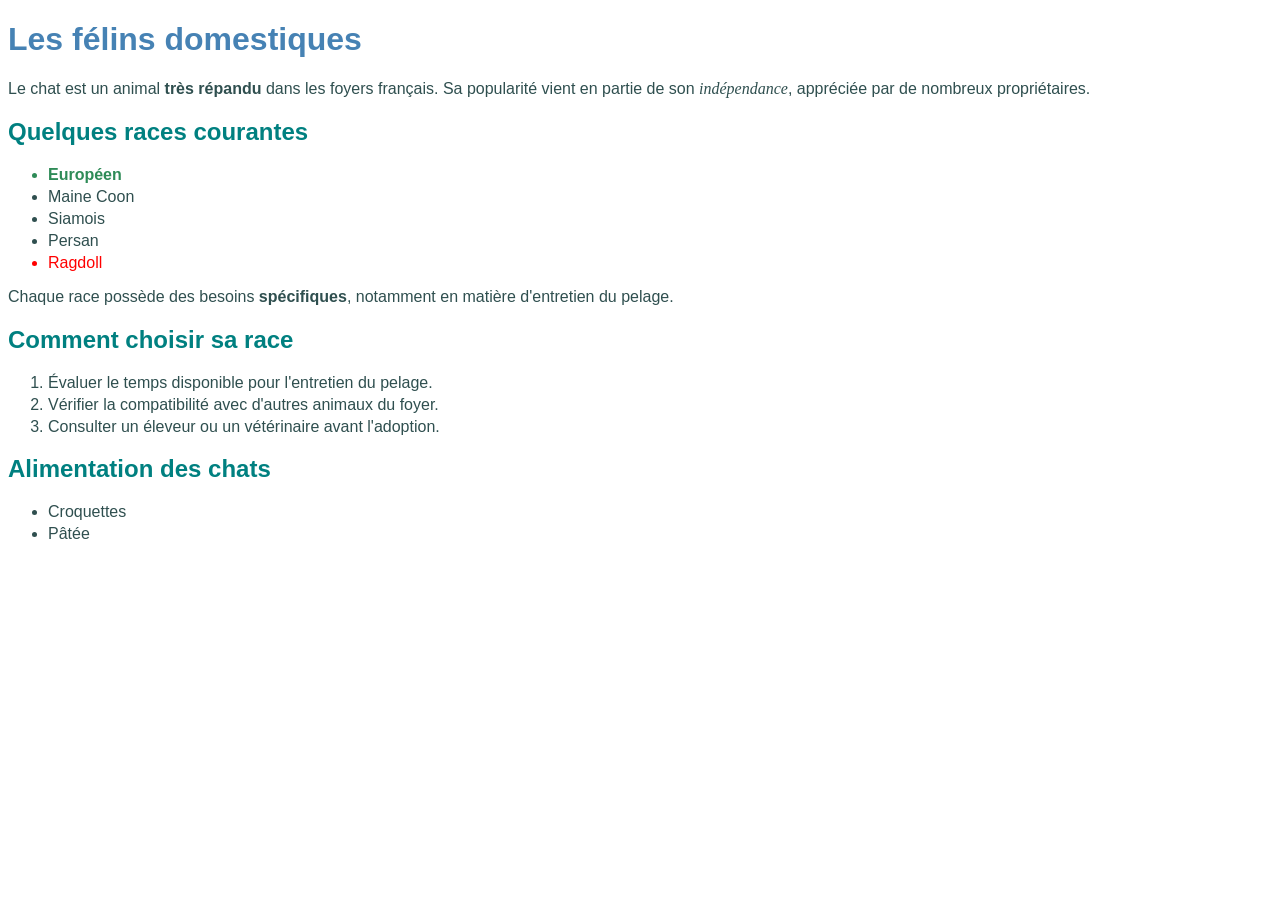
<file: cours/html-css/03-texte-et-css/index.html>
<!DOCTYPE html>
<html lang="fr">

<head>
    <meta charset="UTF-8">
    <title>Les félins domestiques</title>
    <link rel="stylesheet" href="style.css">
</head>

<body>
    <h1>Les félins domestiques</h1>
    <p>Le chat est un animal <strong>très répandu</strong> dans les foyers français. Sa popularité vient en partie de
        son <em>indépendance</em>, appréciée par de nombreux propriétaires.</p>
    <h2>Quelques races courantes</h2>
    <ul>
        <li class="recommandee">Européen</li>
        <li>Maine Coon</li>
        <li>Siamois</li>
        <li>Persan</li>
        <li class="deconseillee">Ragdoll</li>
    </ul>
    <p>Chaque race possède des besoins <strong>spécifiques</strong>, notamment en matière d'entretien du pelage.</p>
    <h2>Comment choisir sa race</h2>
    <ol>
        <li>Évaluer le temps disponible pour l'entretien du pelage.</li>
        <li>Vérifier la compatibilité avec d'autres animaux du foyer.</li>
        <li>Consulter un éleveur ou un vétérinaire avant l'adoption.</li>
    </ol>
    <h2>Alimentation des chats</h2>
    <ul>
        <li>Croquettes</li>
        <li>Pâtée</li>
    </ul>
</body>

</html>
</file>
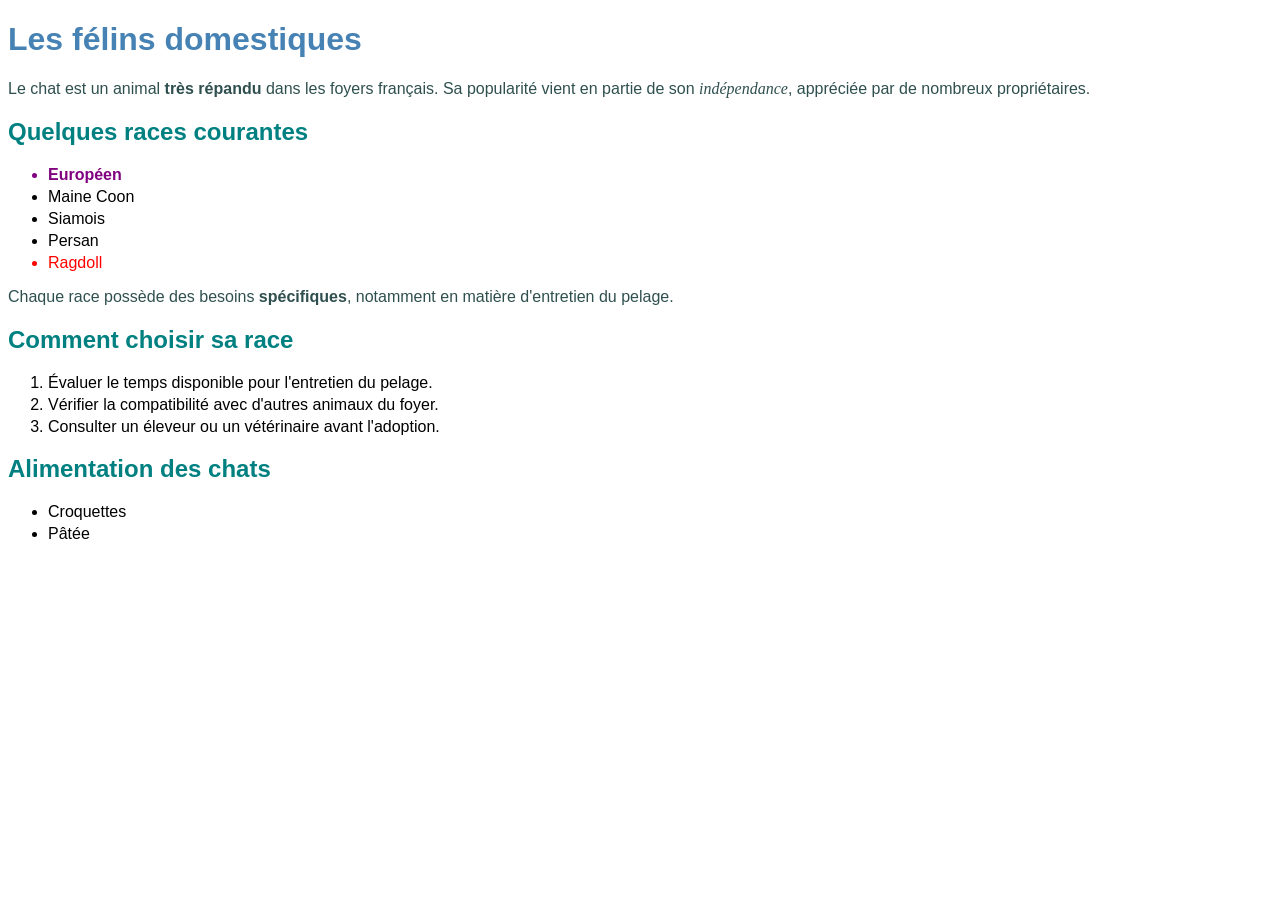
<file: cours/html-css/04-cascade-specificite/index.html>
<!DOCTYPE html>
<html lang="fr">

<head>
    <meta charset="UTF-8">
    <title>Les félins domestiques</title>
    <link rel="stylesheet" href="style.css">
</head>

<body>
    <h1>Les félins domestiques</h1>
    <p>Le chat est un animal <strong>très répandu</strong> dans les foyers français. Sa popularité vient en partie de
        son <em>indépendance</em>, appréciée par de nombreux propriétaires.</p>
    <h2>Quelques races courantes</h2>
    <ul>
        <li id="race-vedette" class="recommandee">Européen</li>
        <li>Maine Coon</li>
        <li>Siamois</li>
        <li>Persan</li>
        <li class="deconseillee">Ragdoll</li>
    </ul>
    <p>Chaque race possède des besoins <strong>spécifiques</strong>, notamment en matière d'entretien du pelage.</p>
    <h2>Comment choisir sa race</h2>
    <ol>
        <li>Évaluer le temps disponible pour l'entretien du pelage.</li>
        <li>Vérifier la compatibilité avec d'autres animaux du foyer.</li>
        <li>Consulter un éleveur ou un vétérinaire avant l'adoption.</li>
    </ol>
    <h2>Alimentation des chats</h2>
    <ul>
        <li>Croquettes</li>
        <li>Pâtée</li>
    </ul>
</body>

</html>
</file>
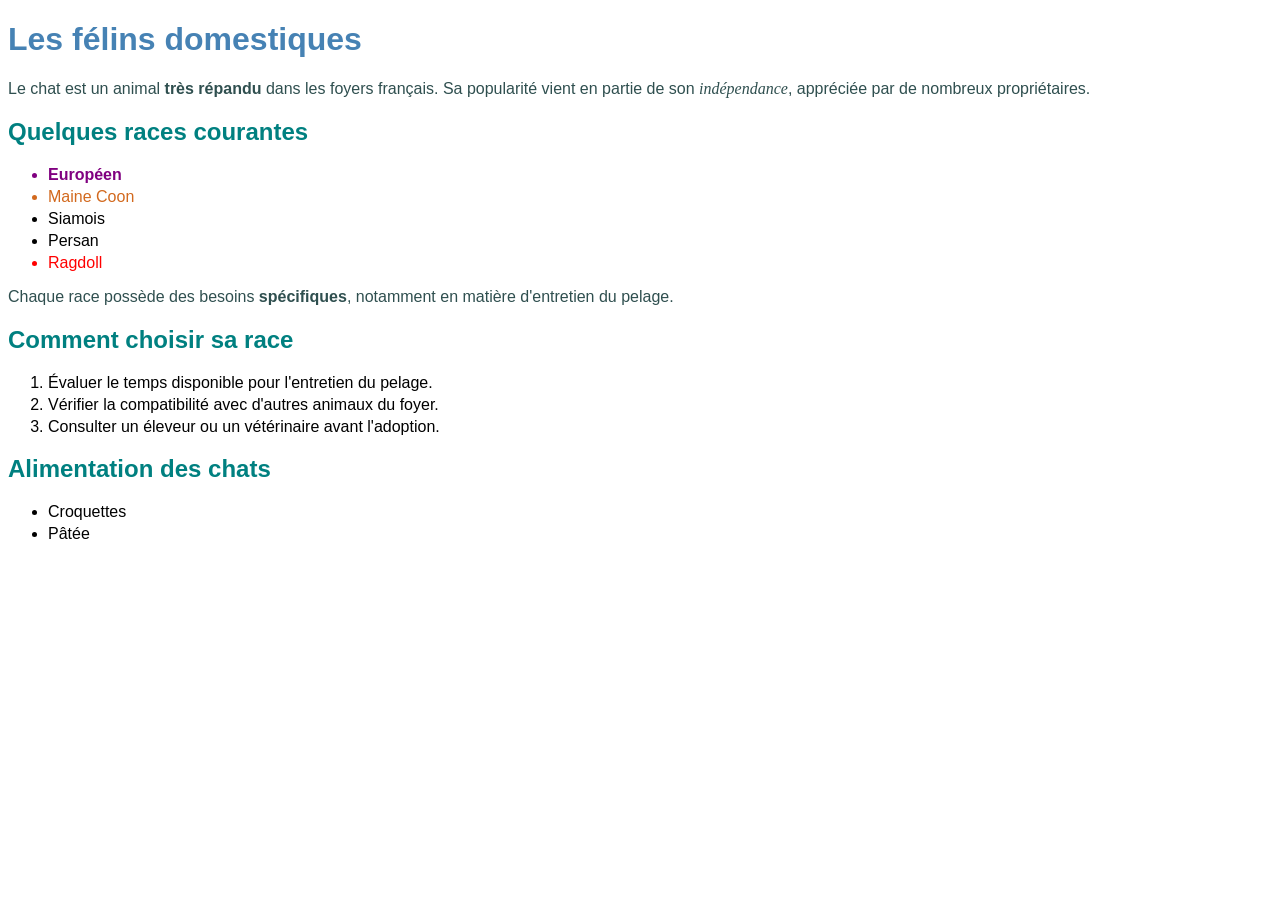
<file: cours/html-css/04-exercice/index.html>
<!DOCTYPE html>
<html lang="fr">

<head>
    <meta charset="UTF-8">
    <title>Les félins domestiques</title>
    <link rel="stylesheet" href="style.css">
</head>

<body>
    <h1>Les félins domestiques</h1>
    <p>Le chat est un animal <strong>très répandu</strong> dans les foyers français. Sa popularité vient en partie de
        son <em>indépendance</em>, appréciée par de nombreux propriétaires.</p>
    <h2>Quelques races courantes</h2>
    <ul>
        <li id="race-vedette" class="recommandee">Européen</li>
        <li id="autre-race">Maine Coon</li>
        <li>Siamois</li>
        <li>Persan</li>
        <li class="deconseillee">Ragdoll</li>
    </ul>
    <p>Chaque race possède des besoins <strong>spécifiques</strong>, notamment en matière d'entretien du pelage.</p>
    <h2>Comment choisir sa race</h2>
    <ol>
        <li>Évaluer le temps disponible pour l'entretien du pelage.</li>
        <li>Vérifier la compatibilité avec d'autres animaux du foyer.</li>
        <li>Consulter un éleveur ou un vétérinaire avant l'adoption.</li>
    </ol>
    <h2>Alimentation des chats</h2>
    <ul>
        <li>Croquettes</li>
        <li>Pâtée</li>
    </ul>
</body>

</html>
</file>
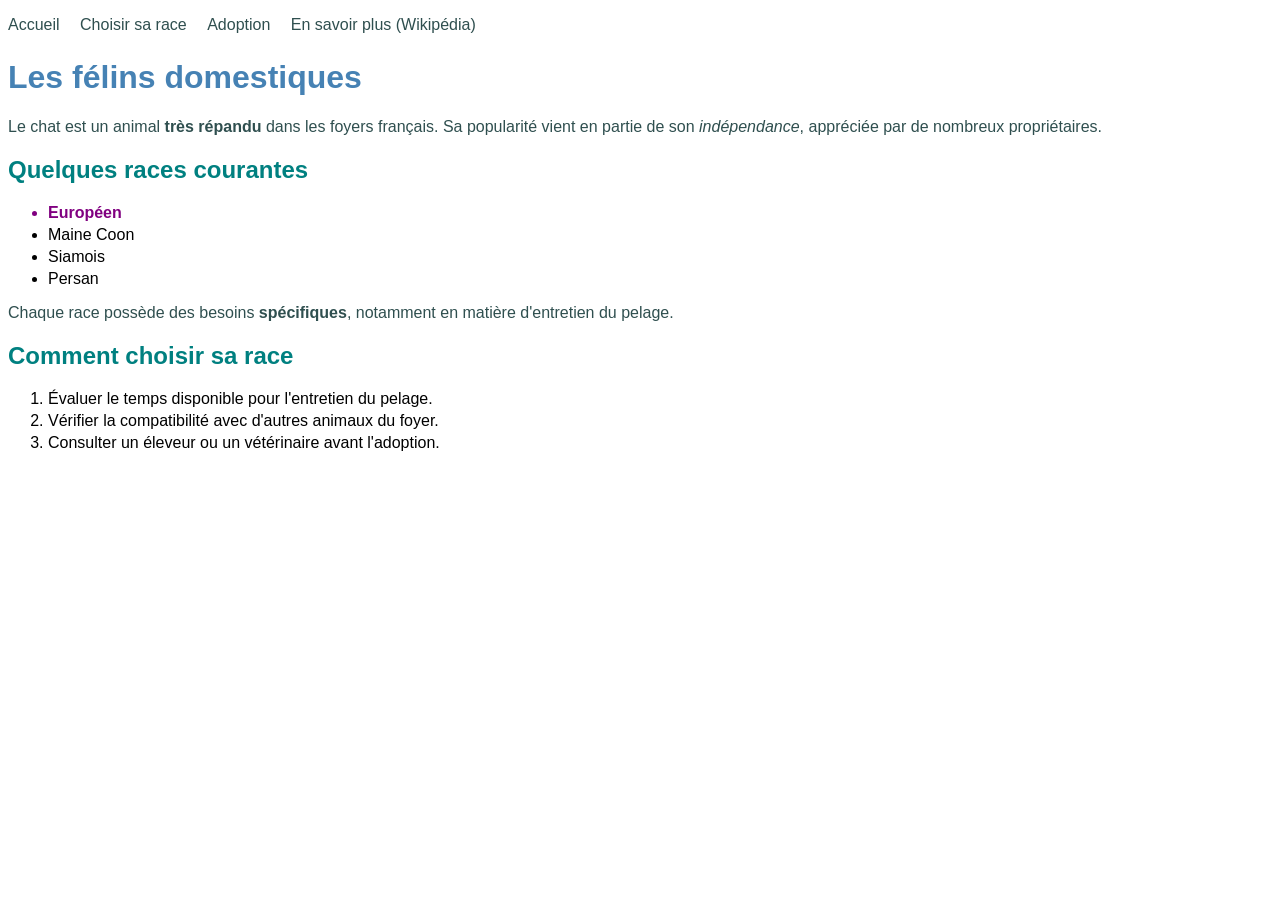
<file: cours/html-css/05-liens-navigation/index.html>
<!DOCTYPE html>
<html lang="fr">
<nav>
    <ul>
        <li><a href="index.html">Accueil</a></li>
        <li><a href="index.html#choisir">Choisir sa race</a></li>
        <li><a href="adoption.html">Adoption</a></li>
        <li><a href="https://fr.wikipedia.org/wiki/Chat">En savoir plus (Wikipédia)</a></li>
    </ul>
</nav>

<head>
    <meta charset="UTF-8">
    <title>Les félins domestiques</title>
    <link rel="stylesheet" href="style.css">
</head>

<body>
    <h1>Les félins domestiques</h1>
    <p>Le chat est un animal <strong>très répandu</strong> dans les foyers français. Sa popularité vient en partie de
        son <em>indépendance</em>, appréciée par de nombreux propriétaires.</p>
    <h2>Quelques races courantes</h2>
    <ul>
        <li id="race-vedette" class="recommandee">Européen</li>
        <li>Maine Coon</li>
        <li>Siamois</li>
        <li>Persan</li>
    </ul>
    <p>Chaque race possède des besoins <strong>spécifiques</strong>, notamment en matière d'entretien du pelage.</p>
    <h2 id="choisir">Comment choisir sa race</h2>
    <ol>
        <li>Évaluer le temps disponible pour l'entretien du pelage.</li>
        <li>Vérifier la compatibilité avec d'autres animaux du foyer.</li>
        <li>Consulter un éleveur ou un vétérinaire avant l'adoption.</li>
    </ol>
</body>

</html>
</file>
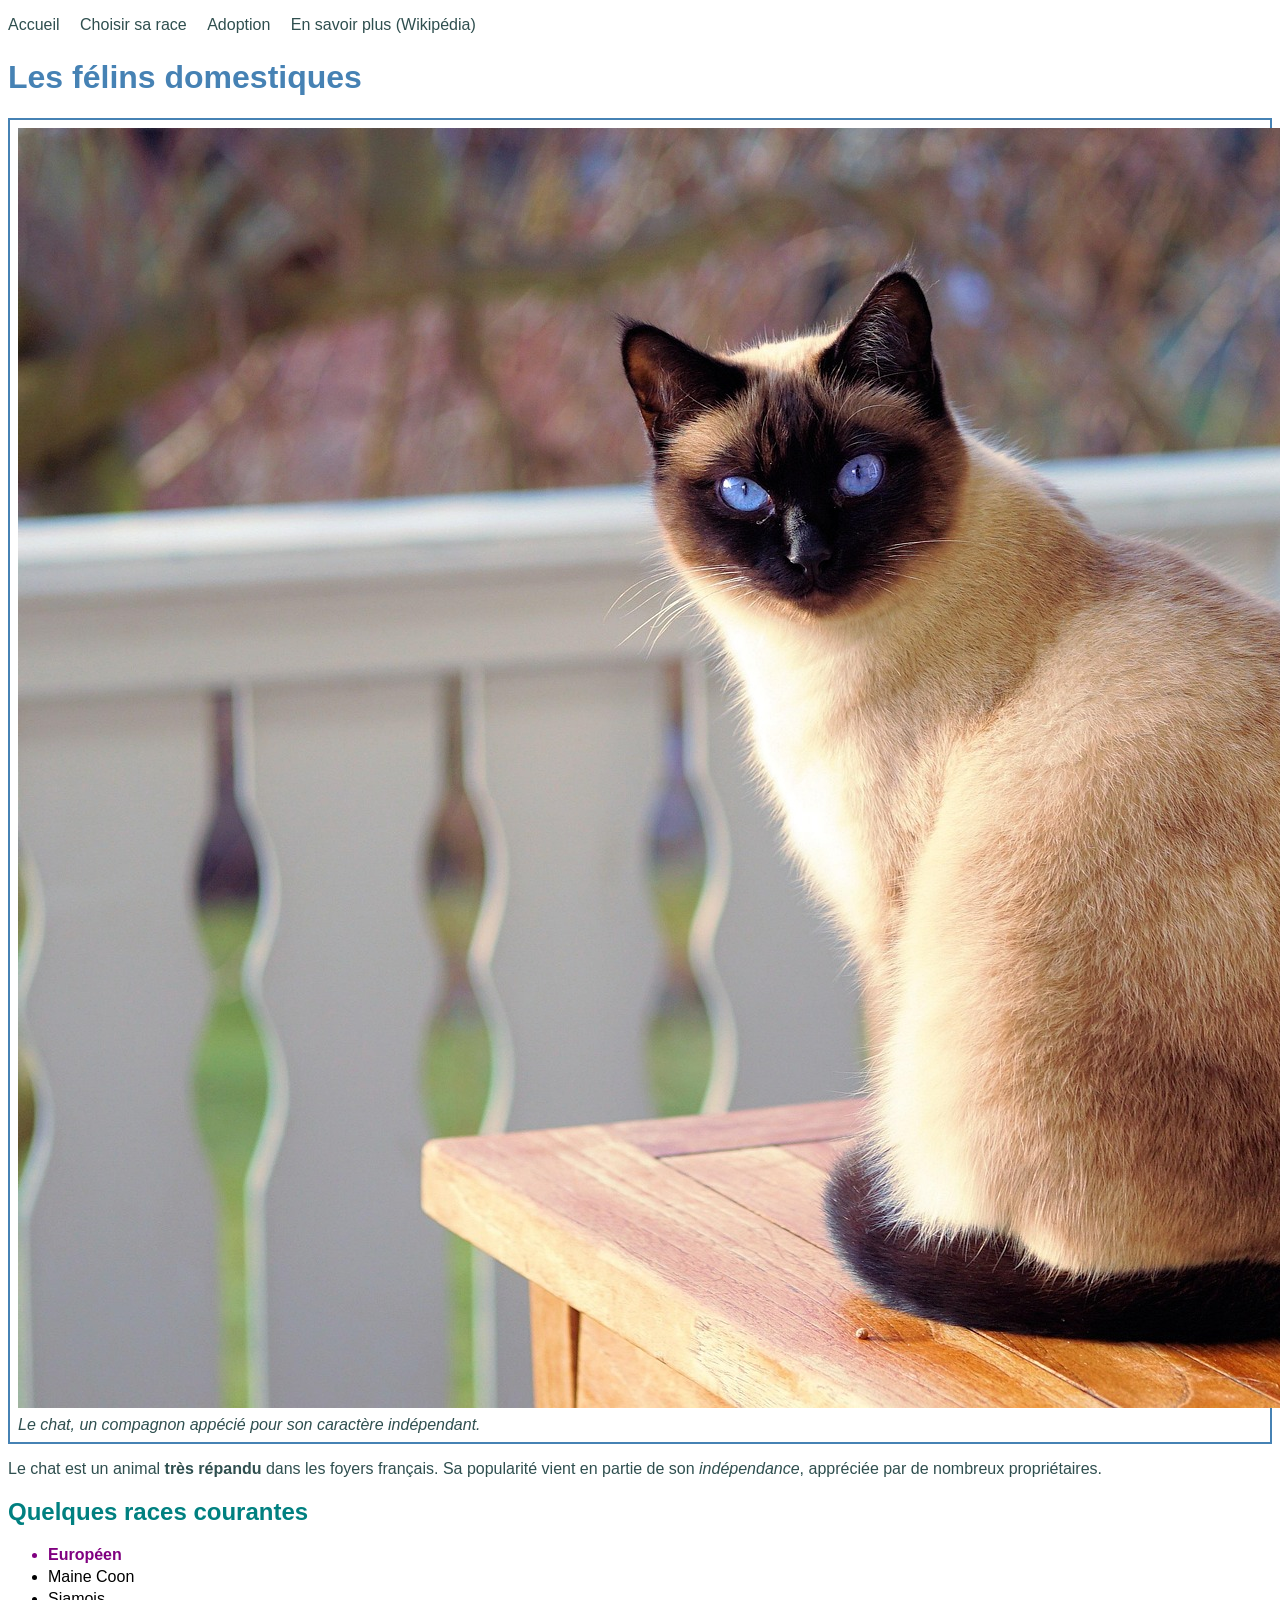
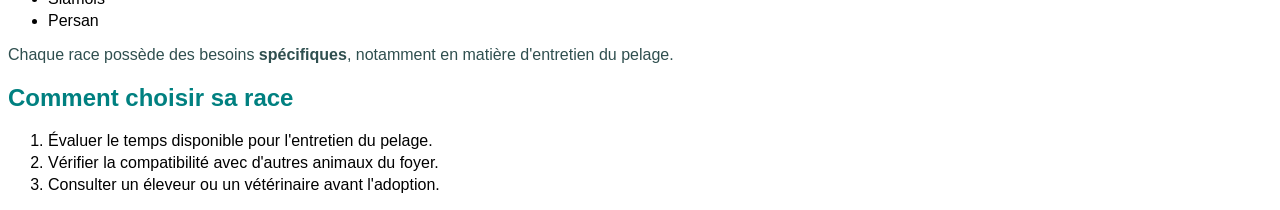
<file: cours/html-css/06-images-box-model/index.html>
<!DOCTYPE html>
<html lang="fr">
<nav>
    <ul>
        <li><a href="index.html">Accueil</a></li>
        <li><a href="index.html#choisir">Choisir sa race</a></li>
        <li><a href="adoption.html">Adoption</a></li>
        <li><a href="https://fr.wikipedia.org/wiki/Chat">En savoir plus (Wikipédia)</a></li>
    </ul>
</nav>

<head>
    <meta charset="UTF-8">
    <title>Les félins domestiques</title>
    <link rel="stylesheet" href="style.css">
</head>

<body>
    <h1>Les félins domestiques</h1>
    <figure>
        <img src="images/chat.jpg" alt="Chat assis, regardant la caméra">
        <figcaption>Le chat, un compagnon appécié pour son caractère indépendant.</figcaption>
    </figure>
    <p>Le chat est un animal <strong>très répandu</strong> dans les foyers français. Sa popularité vient en partie de
        son <em>indépendance</em>, appréciée par de nombreux propriétaires.</p>
    <h2>Quelques races courantes</h2>
    <ul>
        <li id="race-vedette" class="recommandee">Européen</li>
        <li>Maine Coon</li>
        <li>Siamois</li>
        <li>Persan</li>
    </ul>
    <p>Chaque race possède des besoins <strong>spécifiques</strong>, notamment en matière d'entretien du pelage.</p>
    <h2 id="choisir">Comment choisir sa race</h2>
    <ol>
        <li>Évaluer le temps disponible pour l'entretien du pelage.</li>
        <li>Vérifier la compatibilité avec d'autres animaux du foyer.</li>
        <li>Consulter un éleveur ou un vétérinaire avant l'adoption.</li>
    </ol>
</body>

</html>
</file>
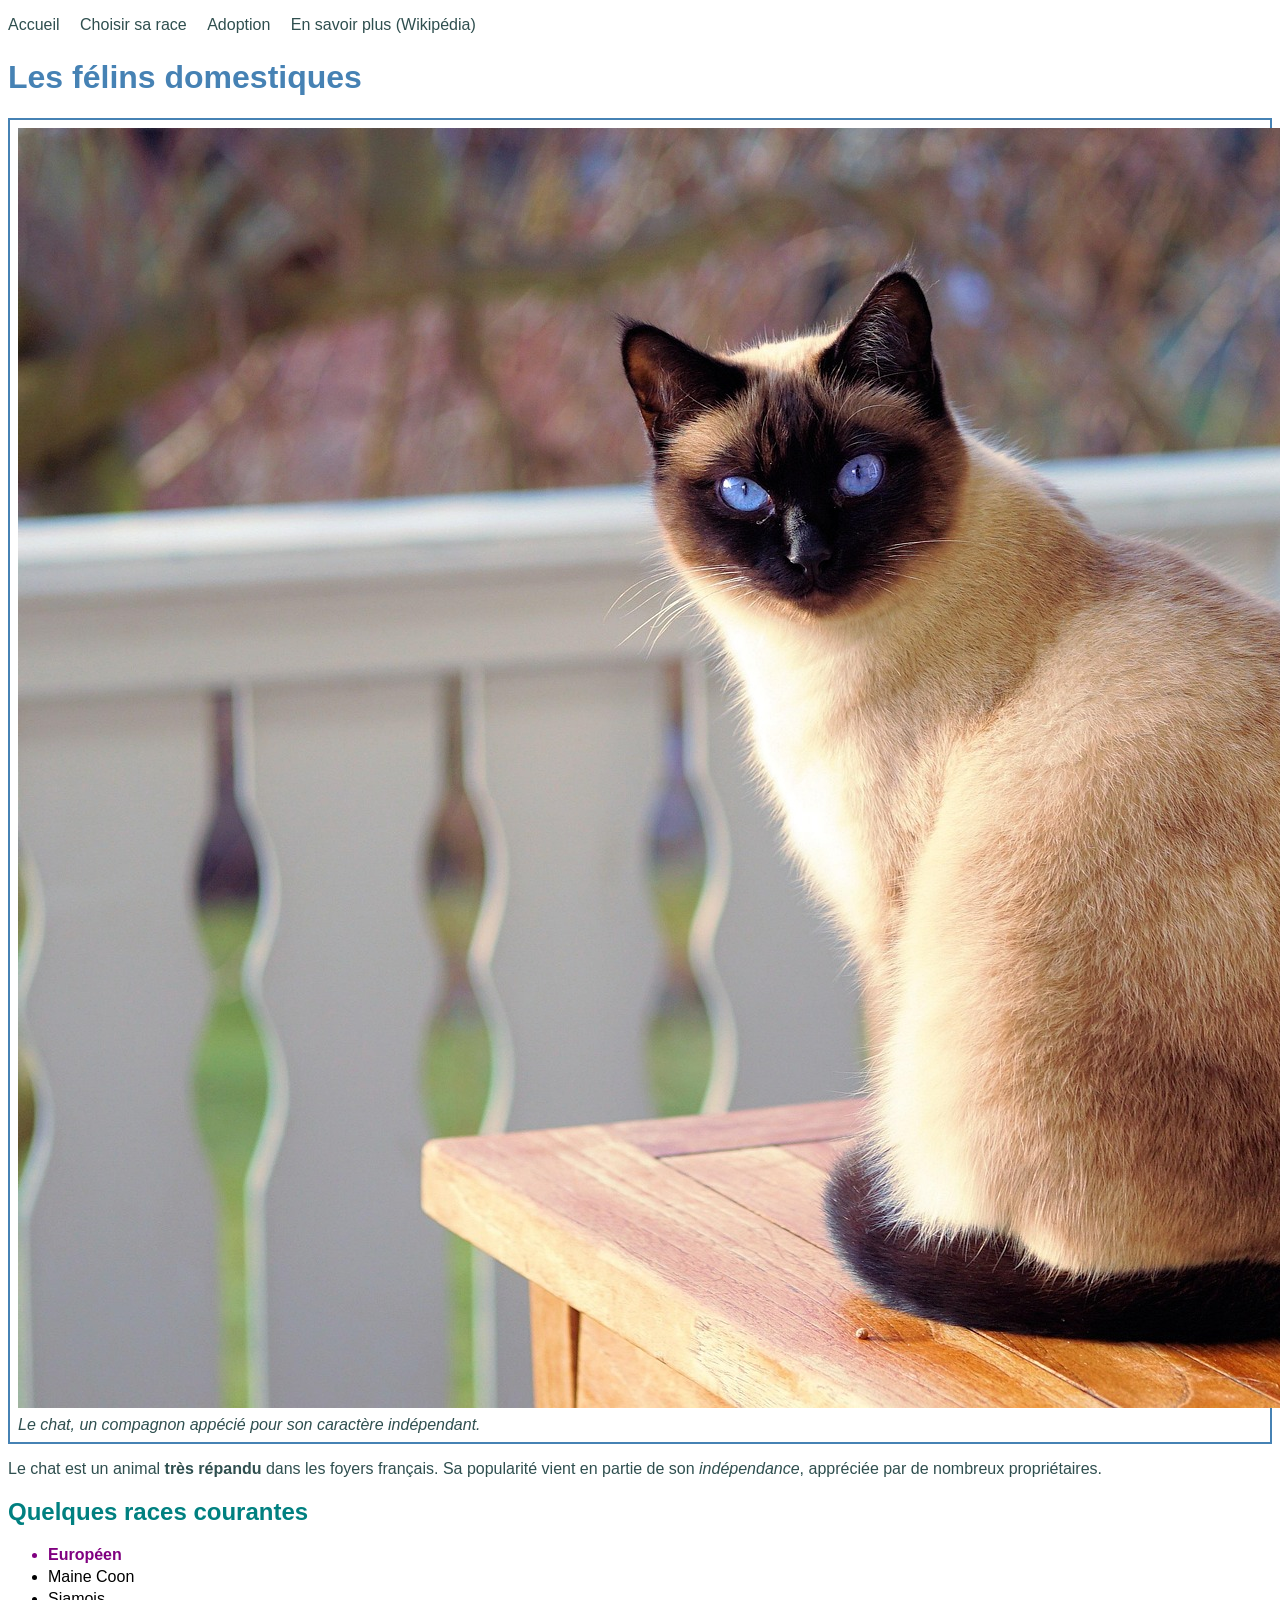
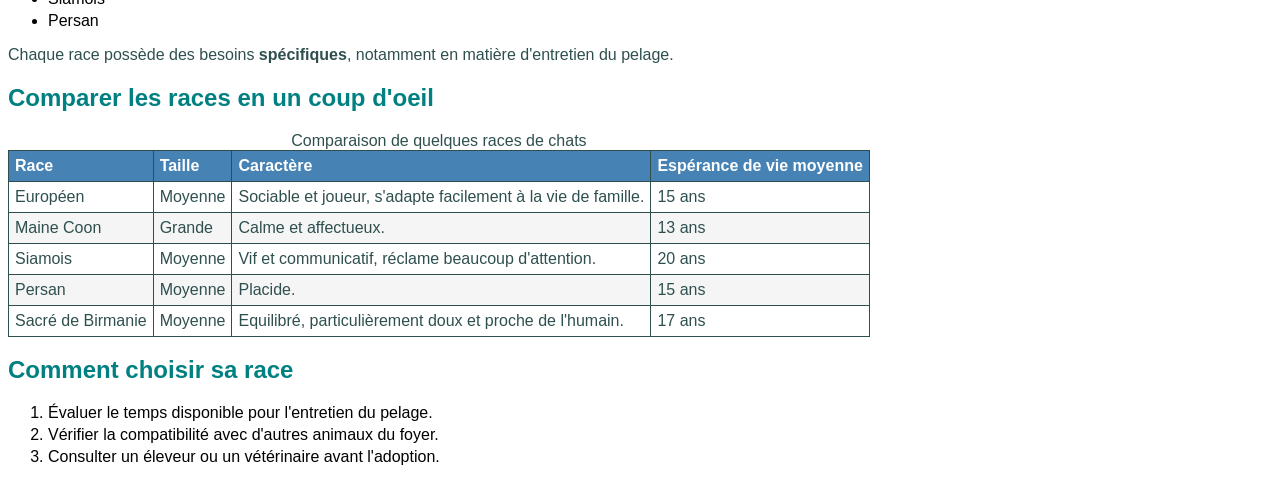
<file: cours/html-css/07-tableaux/index.html>
<!DOCTYPE html>
<html lang="fr">
<nav>
    <ul>
        <li><a href="index.html">Accueil</a></li>
        <li><a href="index.html#choisir">Choisir sa race</a></li>
        <li><a href="adoption.html">Adoption</a></li>
        <li><a href="https://fr.wikipedia.org/wiki/Chat">En savoir plus (Wikipédia)</a></li>
    </ul>
</nav>

<head>
    <meta charset="UTF-8">
    <title>Les félins domestiques</title>
    <link rel="stylesheet" href="style.css">
</head>

<body>
    <h1>Les félins domestiques</h1>
    <figure>
        <img src="images/chat.jpg" alt="Chat assis, regardant la caméra">
        <figcaption>Le chat, un compagnon appécié pour son caractère indépendant.</figcaption>
    </figure>
    <p>Le chat est un animal <strong>très répandu</strong> dans les foyers français. Sa popularité vient en partie de
        son <em>indépendance</em>, appréciée par de nombreux propriétaires.</p>
    <h2>Quelques races courantes</h2>
    <ul>
        <li id="race-vedette" class="recommandee">Européen</li>
        <li>Maine Coon</li>
        <li>Siamois</li>
        <li>Persan</li>
    </ul>
    <p>Chaque race possède des besoins <strong>spécifiques</strong>, notamment en matière d'entretien du pelage.</p>
    <h2>Comparer les races en un coup d'oeil</h2>
    <table>
        <caption>Comparaison de quelques races de chats</caption>
        <thead>
            <tr>
                <th>Race</th>
                <th>Taille</th>
                <th>Caractère</th>
                <th>Espérance de vie moyenne</th>
            </tr>
        </thead>
        <tbody>
            <tr>
                <td>Européen</td>
                <td>Moyenne</td>
                <td>Sociable et joueur, s'adapte facilement à la vie de famille.</td>
                <td>15 ans</td>
            </tr>
            <tr>
                <td>Maine Coon</td>
                <td>Grande</td>
                <td>Calme et affectueux.</td>
                <td>13 ans</td>
            </tr>
            <tr>
                <td>Siamois</td>
                <td>Moyenne</td>
                <td>Vif et communicatif, réclame beaucoup d'attention.</td>
                <td>20 ans</td>
            </tr>
            <tr>
                <td>Persan</td>
                <td>Moyenne</td>
                <td>Placide.</td>
                <td>15 ans</td>
            </tr>
            <tr>
                <td>Sacré de Birmanie</td>
                <td>Moyenne</td>
                <td>Equilibré, particulièrement doux et proche de l'humain.</td>
                <td>17 ans</td>
            </tr>
        </tbody>
    </table>
    <h2 id="choisir">Comment choisir sa race</h2>
    <ol>
        <li>Évaluer le temps disponible pour l'entretien du pelage.</li>
        <li>Vérifier la compatibilité avec d'autres animaux du foyer.</li>
        <li>Consulter un éleveur ou un vétérinaire avant l'adoption.</li>
    </ol>
</body>

</html>
</file>
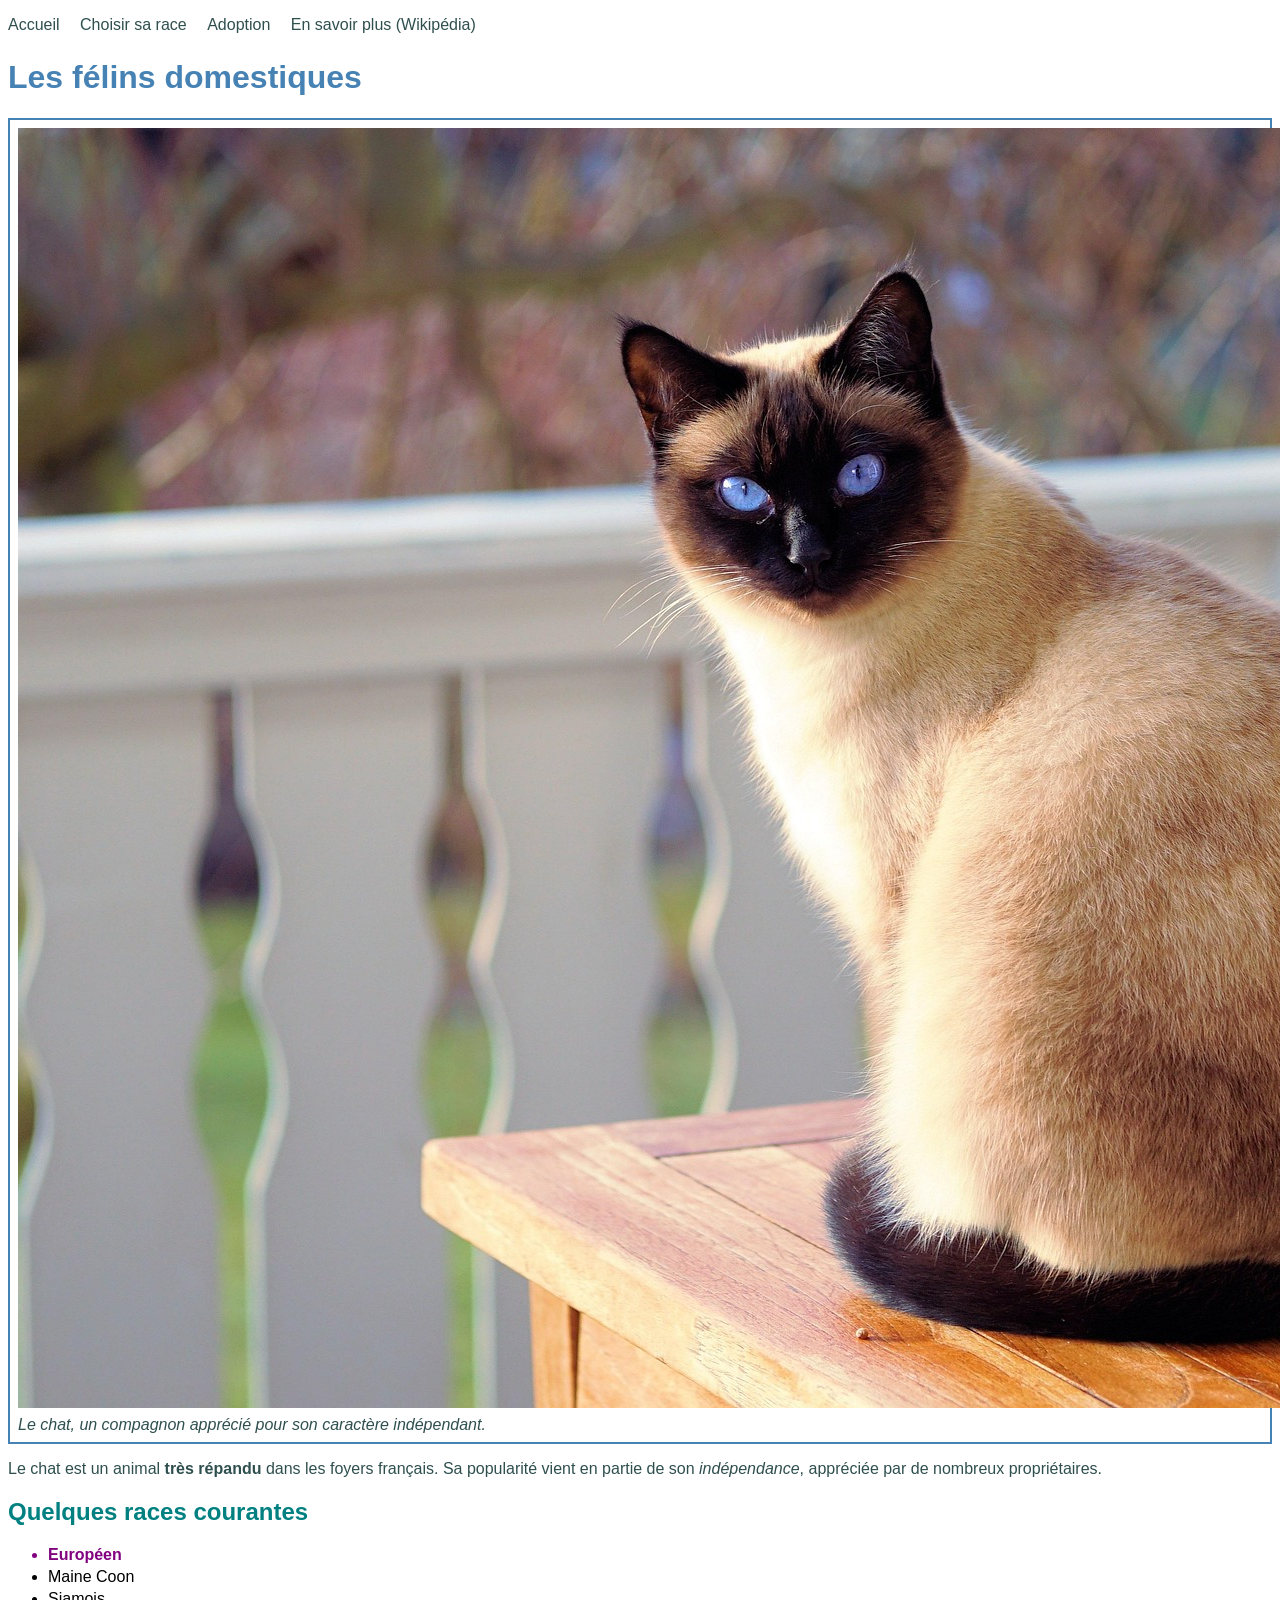
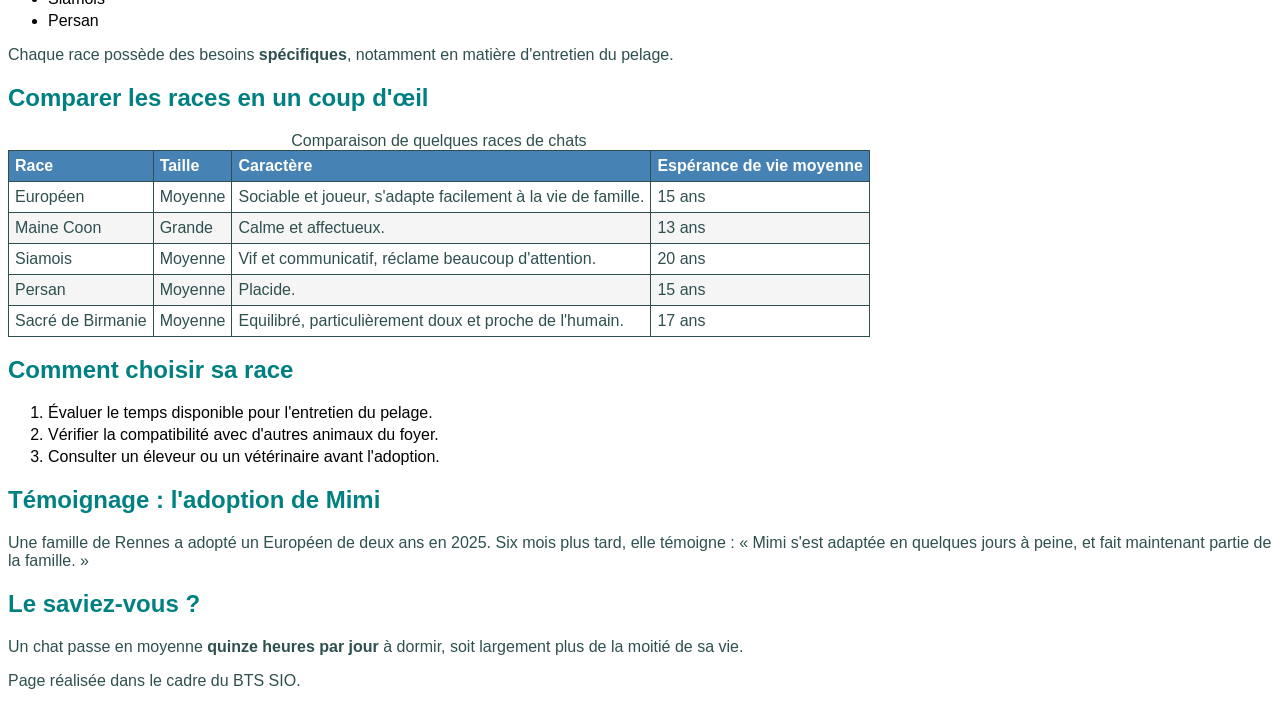
<file: cours/html-css/10-structure-semantique/index.html>
<!DOCTYPE html>
<html lang="fr">

<body>
    <header>
        <nav>
            <ul>
                <li><a href="index.html">Accueil</a></li>
                <li><a href="index.html#choisir">Choisir sa race</a></li>
                <li><a href="adoption.html">Adoption</a></li>
                <li><a href="https://fr.wikipedia.org/wiki/Chat">En savoir plus (Wikipédia)</a></li>
            </ul>
        </nav>
        <meta charset="UTF-8">
        <h1>Les félins domestiques</h1>
        <link rel="stylesheet" href="style.css">
    </header>

    <main>
        <figure>
            <img src="images/chat.jpg" alt="Chat assis, regardant la caméra">
            <figcaption>Le chat, un compagnon apprécié pour son caractère indépendant.</figcaption>
        </figure>
        <p>Le chat est un animal <strong>très répandu</strong> dans les foyers français. Sa popularité vient en partie
            de son <em>indépendance</em>, appréciée par de nombreux propriétaires.</p>

        <section>
            <h2>Quelques races courantes</h2>
            <ul>
                <li id="race-vedette" class="recommandee">Européen</li>
                <li>Maine Coon</li>
                <li>Siamois</li>
                <li>Persan</li>
            </ul>
            <p>Chaque race possède des besoins <strong>spécifiques</strong>, notamment en matière d'entretien du pelage.
            </p>
        </section>

        <section>
            <h2>Comparer les races en un coup d'œil</h2>
            <table>
                <caption>Comparaison de quelques races de chats</caption>
                <thead>
                    <tr>
                        <th>Race</th>
                        <th>Taille</th>
                        <th>Caractère</th>
                        <th>Espérance de vie moyenne</th>
                    </tr>
                </thead>
                <tbody>
                    <tr>
                        <td>Européen</td>
                        <td>Moyenne</td>
                        <td>Sociable et joueur, s'adapte facilement à la vie de famille.</td>
                        <td>15 ans</td>
                    </tr>
                    <tr>
                        <td>Maine Coon</td>
                        <td>Grande</td>
                        <td>Calme et affectueux.</td>
                        <td>13 ans</td>
                    </tr>
                    <tr>
                        <td>Siamois</td>
                        <td>Moyenne</td>
                        <td>Vif et communicatif, réclame beaucoup d'attention.</td>
                        <td>20 ans</td>
                    </tr>
                    <tr>
                        <td>Persan</td>
                        <td>Moyenne</td>
                        <td>Placide.</td>
                        <td>15 ans</td>
                    </tr>
                    <tr>
                        <td>Sacré de Birmanie</td>
                        <td>Moyenne</td>
                        <td>Equilibré, particulièrement doux et proche de l'humain.</td>
                        <td>17 ans</td>
                    </tr>
                </tbody>
            </table>
        </section>

        <section>
            <h2 id="choisir">Comment choisir sa race</h2>
            <ol>
                <li>Évaluer le temps disponible pour l'entretien du pelage.</li>
                <li>Vérifier la compatibilité avec d'autres animaux du foyer.</li>
                <li>Consulter un éleveur ou un vétérinaire avant l'adoption.</li>
            </ol>
        </section>

        <article>
            <h2>Témoignage : l'adoption de Mimi</h2>
            <p>Une famille de Rennes a adopté un Européen de deux ans en 2025. Six mois plus tard, elle témoigne : «
                Mimi s'est adaptée en quelques jours à peine, et fait maintenant partie de la famille. »</p>
        </article>

        <aside>
            <h2>Le saviez-vous ?</h2>
            <p>Un chat passe en moyenne <strong>quinze heures par jour</strong> à dormir, soit largement plus de la
                moitié de sa vie.</p>
        </aside>
    </main>

    <footer>
        <p>Page réalisée dans le cadre du BTS SIO.</p>
    </footer>
</body>

</html>
</file>
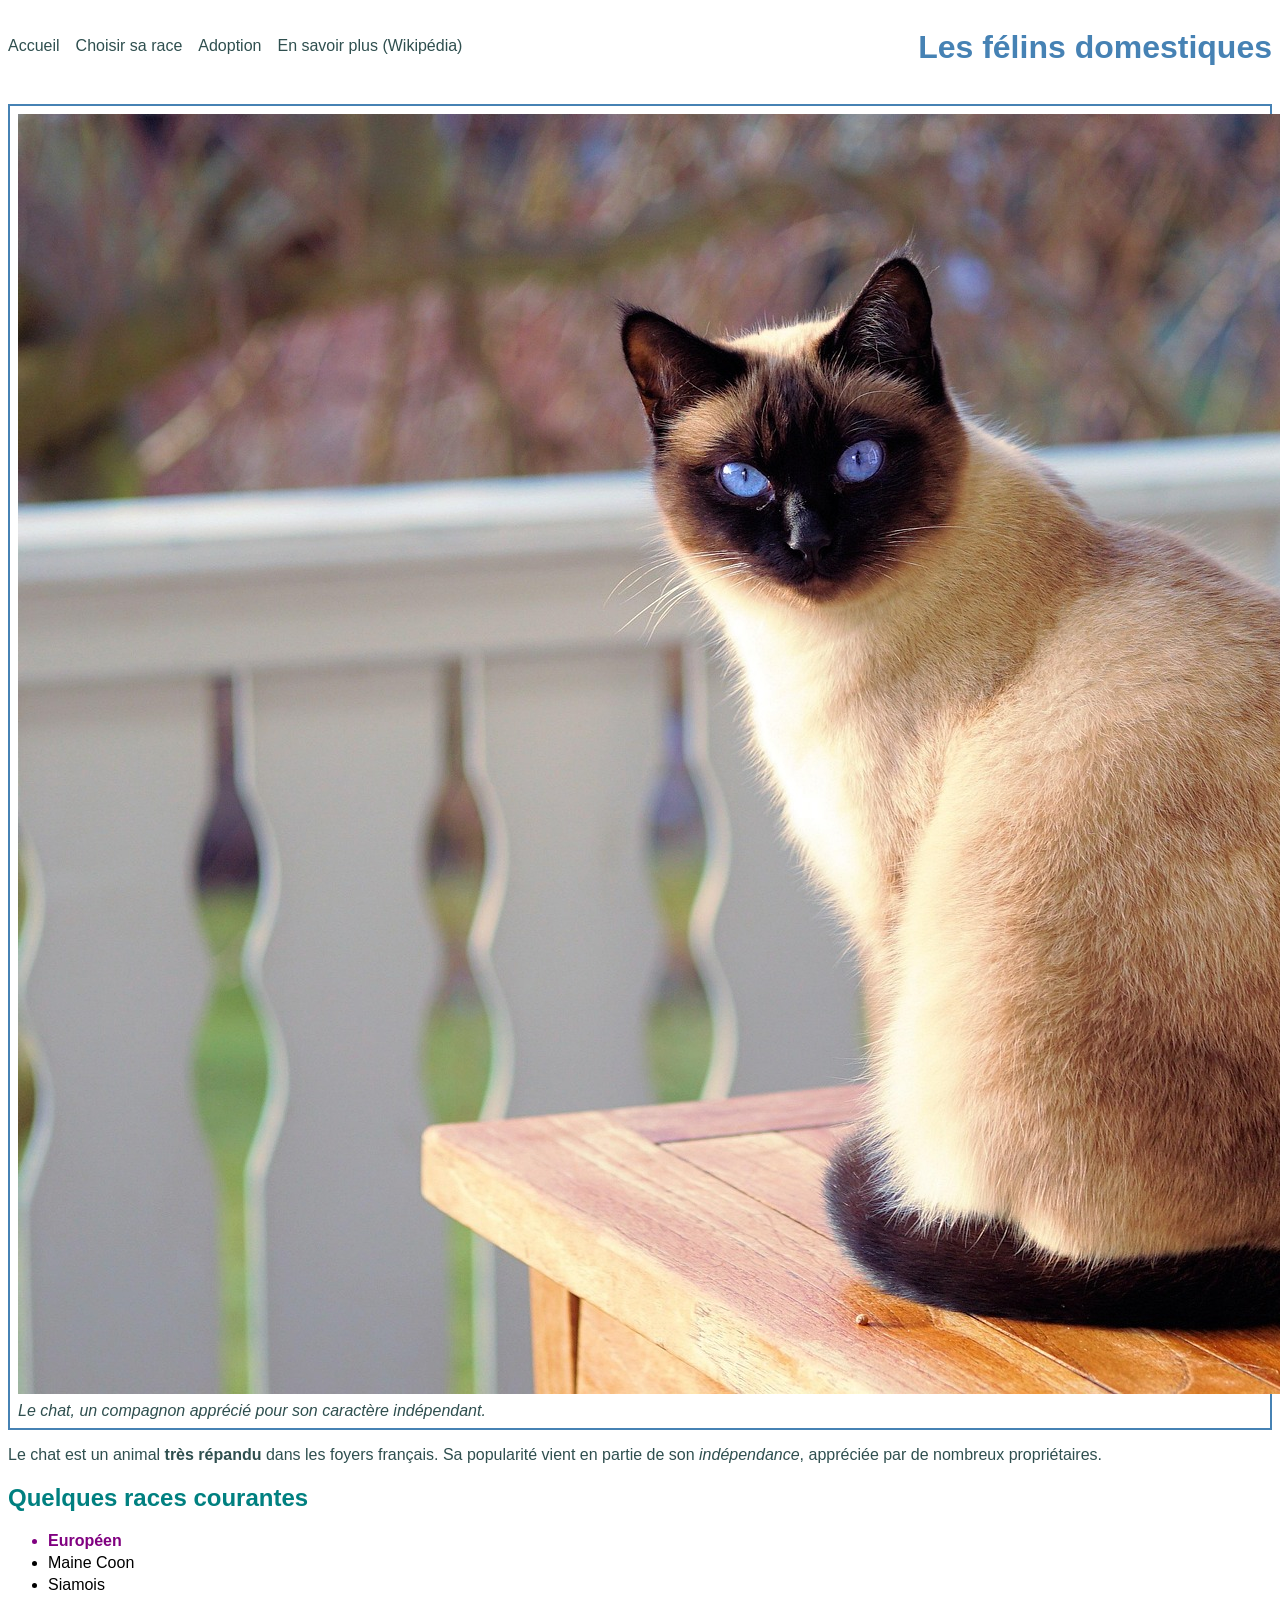
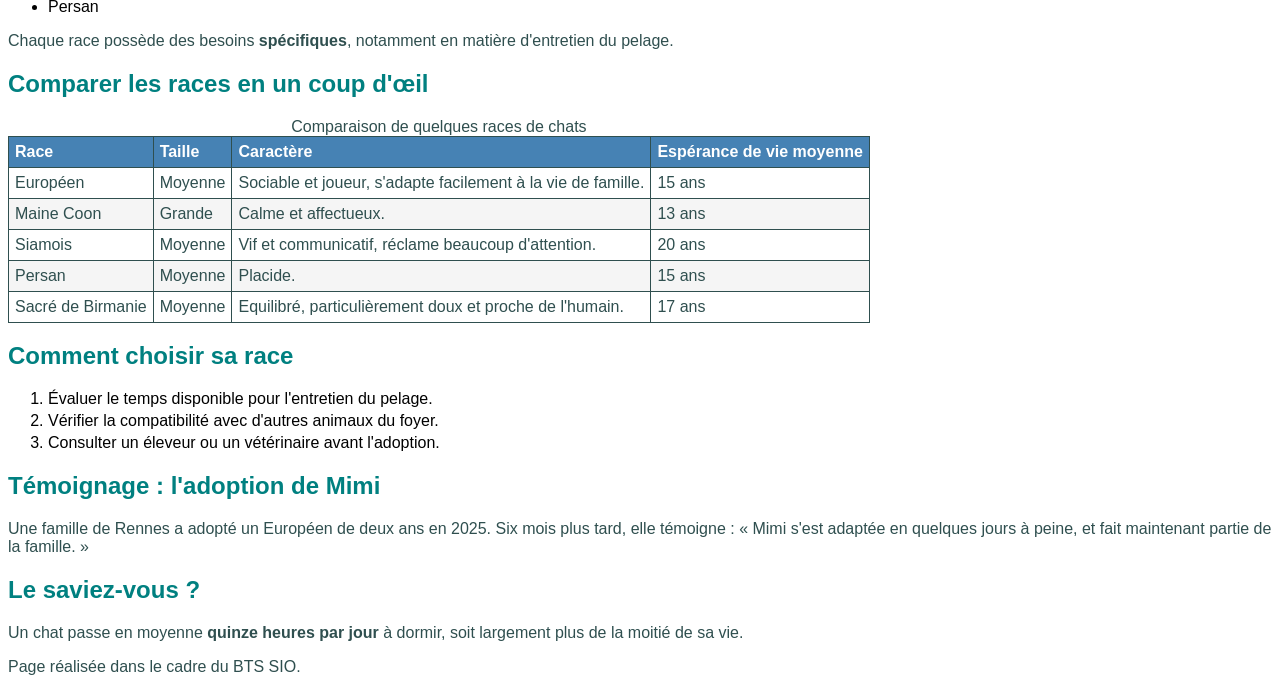
<file: cours/html-css/11-flexbox/index.html>
<!DOCTYPE html>
<html lang="fr">

<body>
    <header>
        <nav>
            <ul>
                <li><a href="index.html">Accueil</a></li>
                <li><a href="index.html#choisir">Choisir sa race</a></li>
                <li><a href="adoption.html">Adoption</a></li>
                <li><a href="https://fr.wikipedia.org/wiki/Chat">En savoir plus (Wikipédia)</a></li>
            </ul>
        </nav>
        <meta charset="UTF-8">
        <h1>Les félins domestiques</h1>
        <link rel="stylesheet" href="style.css">
    </header>

    <main>
        <figure>
            <img src="images/chat.jpg" alt="Chat assis, regardant la caméra">
            <figcaption>Le chat, un compagnon apprécié pour son caractère indépendant.</figcaption>
        </figure>
        <p>Le chat est un animal <strong>très répandu</strong> dans les foyers français. Sa popularité vient en partie
            de son <em>indépendance</em>, appréciée par de nombreux propriétaires.</p>

        <section>
            <h2>Quelques races courantes</h2>
            <ul>
                <li id="race-vedette" class="recommandee">Européen</li>
                <li>Maine Coon</li>
                <li>Siamois</li>
                <li>Persan</li>
            </ul>
            <p>Chaque race possède des besoins <strong>spécifiques</strong>, notamment en matière d'entretien du pelage.
            </p>
        </section>

        <section>
            <h2>Comparer les races en un coup d'œil</h2>
            <table>
                <caption>Comparaison de quelques races de chats</caption>
                <thead>
                    <tr>
                        <th>Race</th>
                        <th>Taille</th>
                        <th>Caractère</th>
                        <th>Espérance de vie moyenne</th>
                    </tr>
                </thead>
                <tbody>
                    <tr>
                        <td>Européen</td>
                        <td>Moyenne</td>
                        <td>Sociable et joueur, s'adapte facilement à la vie de famille.</td>
                        <td>15 ans</td>
                    </tr>
                    <tr>
                        <td>Maine Coon</td>
                        <td>Grande</td>
                        <td>Calme et affectueux.</td>
                        <td>13 ans</td>
                    </tr>
                    <tr>
                        <td>Siamois</td>
                        <td>Moyenne</td>
                        <td>Vif et communicatif, réclame beaucoup d'attention.</td>
                        <td>20 ans</td>
                    </tr>
                    <tr>
                        <td>Persan</td>
                        <td>Moyenne</td>
                        <td>Placide.</td>
                        <td>15 ans</td>
                    </tr>
                    <tr>
                        <td>Sacré de Birmanie</td>
                        <td>Moyenne</td>
                        <td>Equilibré, particulièrement doux et proche de l'humain.</td>
                        <td>17 ans</td>
                    </tr>
                </tbody>
            </table>
        </section>

        <section>
            <h2 id="choisir">Comment choisir sa race</h2>
            <ol>
                <li>Évaluer le temps disponible pour l'entretien du pelage.</li>
                <li>Vérifier la compatibilité avec d'autres animaux du foyer.</li>
                <li>Consulter un éleveur ou un vétérinaire avant l'adoption.</li>
            </ol>
        </section>

        <div class="colonnes">
            <article>
                <h2>Témoignage : l'adoption de Mimi</h2>
                <p>Une famille de Rennes a adopté un Européen de deux ans en 2025. Six mois plus tard, elle témoigne : «
                    Mimi s'est adaptée en quelques jours à peine, et fait maintenant partie de la famille. »</p>
            </article>

            <aside>
                <h2>Le saviez-vous ?</h2>
                <p>Un chat passe en moyenne <strong>quinze heures par jour</strong> à dormir, soit largement plus de la
                    moitié de sa vie.</p>
            </aside>
        </div>
    </main>

    <footer>
        <p>Page réalisée dans le cadre du BTS SIO.</p>
    </footer>
</body>

</html>
</file>
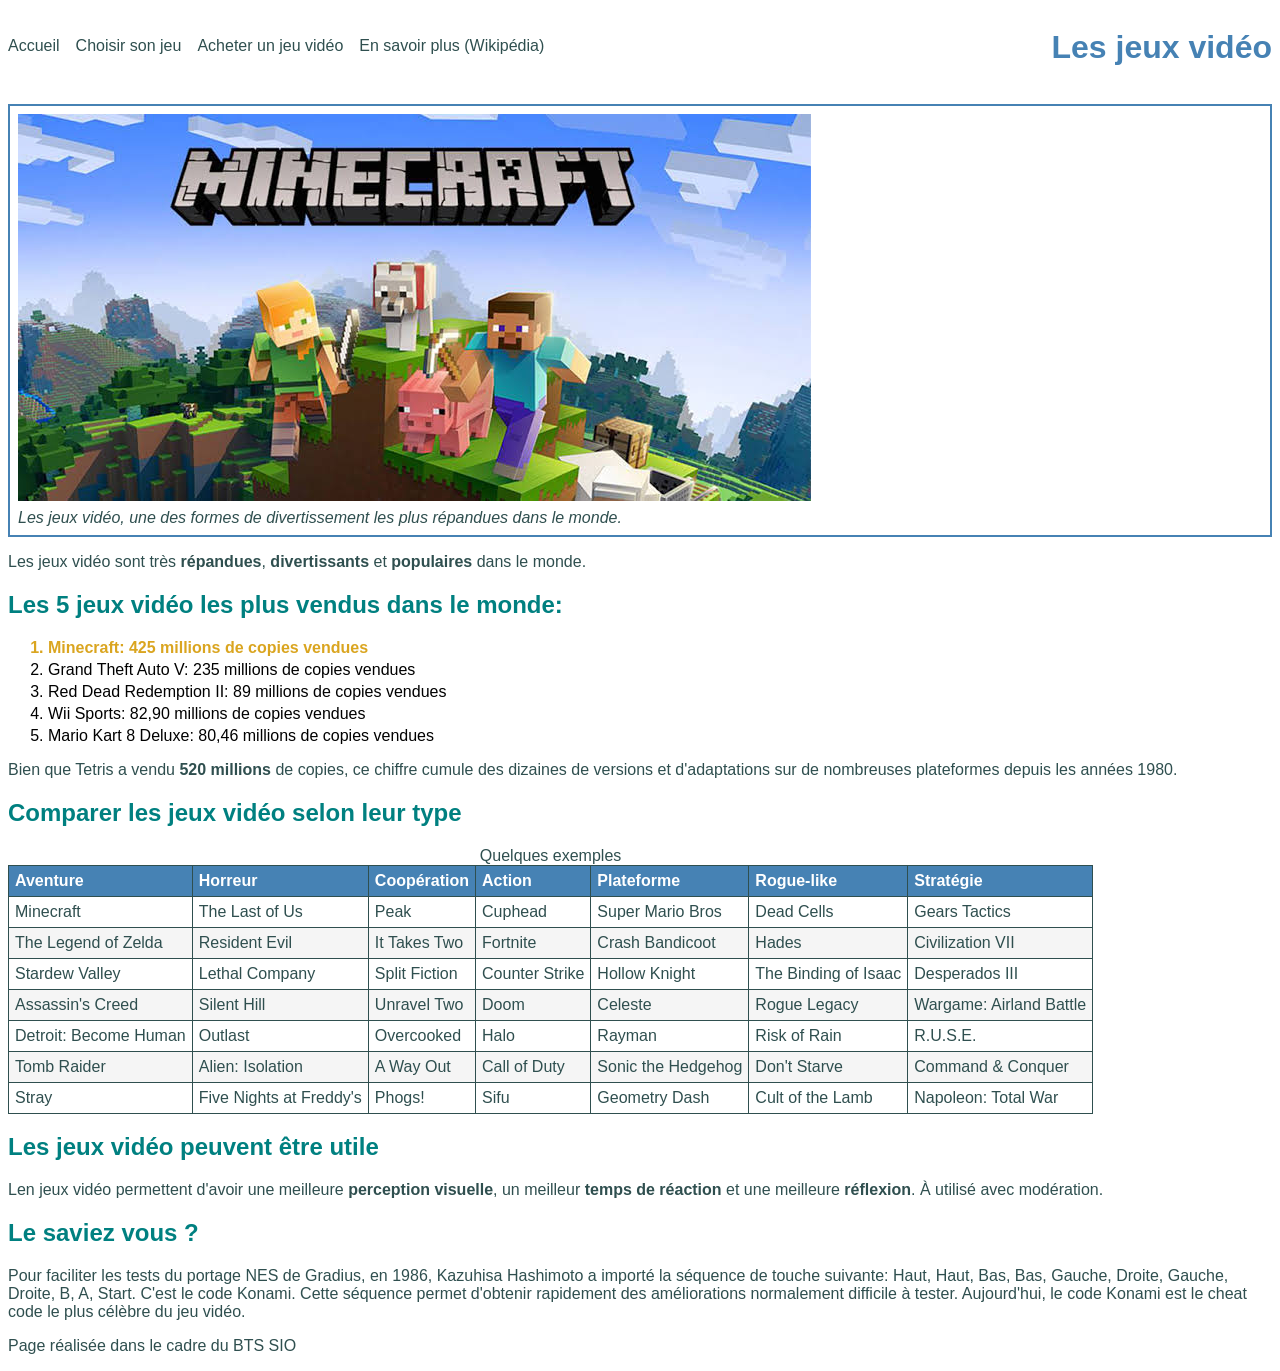
<file: cours/html-css/12-synthèse/index.html>
<!DOCTYPE html>
<html lang="fr">

<body>
    <header>
        <nav>
            <ul>
                <li><a href="index.html">Accueil</a></li>
                <li><a href="index.html#choisir">Choisir son jeu</a></li>
                <li><a href="achat.html">Acheter un jeu vidéo</a></li>
                <li><a href="https://fr.wikipedia.org/wiki/Jeu_vidéo">En savoir plus (Wikipédia)</a></li>
            </ul>
        </nav>
        <meta charset="UTF-8">
        <h1>Les jeux vidéo</h1>
        <link rel="stylesheet" href="style.css">
    </header>

    <main>
        <figure>
            <img src="images/minecraft.jpg" alt="Minecraft, le jeu vidéo le plus vendu dans le monde">
            <figcaption>Les jeux vidéo, une des formes de divertissement les plus répandues dans le monde.</figcaption>
        </figure>
        <p>Les jeux vidéo sont très <strong>répandues</strong>, <strong>divertissants</strong> et
            <strong>populaires</strong> dans le monde.
        </p>

        <section>
            <h2>Les 5 jeux vidéo les plus vendus dans le monde:</h2>
            <ol>
                <li id="jeu-vendu" class="recommandee">Minecraft: 425 millions de copies vendues</li>
                <li>Grand Theft Auto V: 235 millions de copies vendues</li>
                <li>Red Dead Redemption II: 89 millions de copies vendues</li>
                <li>Wii Sports: 82,90 millions de copies vendues</li>
                <li>Mario Kart 8 Deluxe: 80,46 millions de copies vendues</li>
            </ol>
            <p>Bien que Tetris a vendu <strong>520 millions</strong> de copies, ce chiffre cumule des dizaines de
                versions et d'adaptations sur de nombreuses plateformes depuis les années 1980.</p>
        </section>

        <section>
            <h2>Comparer les jeux vidéo selon leur type</h2>
            <table>
                <caption>Quelques exemples</caption>
                <thead>
                    <tr>
                        <th>Aventure</th>
                        <th>Horreur</th>
                        <th>Coopération</th>
                        <th>Action</th>
                        <th>Plateforme</th>
                        <th>Rogue-like</th>
                        <th>Stratégie</th>
                    </tr>
                </thead>
                <tbody>
                    <tr>
                        <td>Minecraft</td>
                        <td>The Last of Us</td>
                        <td>Peak</td>
                        <td>Cuphead</td>
                        <td>Super Mario Bros</td>
                        <td>Dead Cells</td>
                        <td>Gears Tactics</td>
                    </tr>
                    <tr>
                        <td>The Legend of Zelda</td>
                        <td>Resident Evil</td>
                        <td>It Takes Two</td>
                        <td>Fortnite</td>
                        <td>Crash Bandicoot</td>
                        <td>Hades</td>
                        <td>Civilization VII</td>
                    </tr>
                    <tr>
                        <td>Stardew Valley</td>
                        <td>Lethal Company</td>
                        <td>Split Fiction</td>
                        <td>Counter Strike</td>
                        <td>Hollow Knight</td>
                        <td>The Binding of Isaac</td>
                        <td>Desperados III</td>
                    </tr>
                    <tr>
                        <td>Assassin's Creed</td>
                        <td>Silent Hill</td>
                        <td>Unravel Two</td>
                        <td>Doom</td>
                        <td>Celeste</td>
                        <td>Rogue Legacy</td>
                        <td>Wargame: Airland Battle</td>
                    </tr>
                    <tr>
                        <td>Detroit: Become Human</td>
                        <td>Outlast</td>
                        <td>Overcooked</td>
                        <td>Halo</td>
                        <td>Rayman</td>
                        <td>Risk of Rain</td>
                        <td>R.U.S.E.</td>
                    </tr>
                    <tr>
                        <td>Tomb Raider</td>
                        <td>Alien: Isolation</td>
                        <td>A Way Out</td>
                        <td>Call of Duty</td>
                        <td>Sonic the Hedgehog</td>
                        <td>Don't Starve</td>
                        <td>Command & Conquer</td>
                    </tr>
                    <tr>
                        <td>Stray</td>
                        <td>Five Nights at Freddy's</td>
                        <td>Phogs!</td>
                        <td>Sifu</td>
                        <td>Geometry Dash</td>
                        <td>Cult of the Lamb</td>
                        <td>Napoleon: Total War</td>
                    </tr>
                </tbody>
            </table>
        </section>

        <div class="colonnes">
            <article>
                <h2>Les jeux vidéo peuvent être utile</h2>
                <p> Len jeux vidéo permettent d'avoir une meilleure <strong>perception visuelle</strong>, un meilleur
                    <strong>temps de réaction</strong> et une meilleure <strong>réflexion</strong>. À utilisé avec
                    modération.
                </p>
            </article>

            <aside>
                <h2>Le saviez vous ?</h2>
                <p>Pour faciliter les tests du portage NES de Gradius, en 1986, Kazuhisa Hashimoto a importé la séquence
                    de touche suivante: Haut, Haut, Bas, Bas, Gauche, Droite, Gauche, Droite, B, A, Start. C'est le code
                    Konami. Cette séquence permet d'obtenir rapidement des améliorations normalement difficile à tester.
                    Aujourd'hui, le code Konami est le cheat code le plus célèbre du jeu vidéo.</p>
            </aside>
        </div>
    </main>

    <footer>
        <p>Page réalisée dans le cadre du BTS SIO</p>
    </footer>
</body>

</html>
</file>
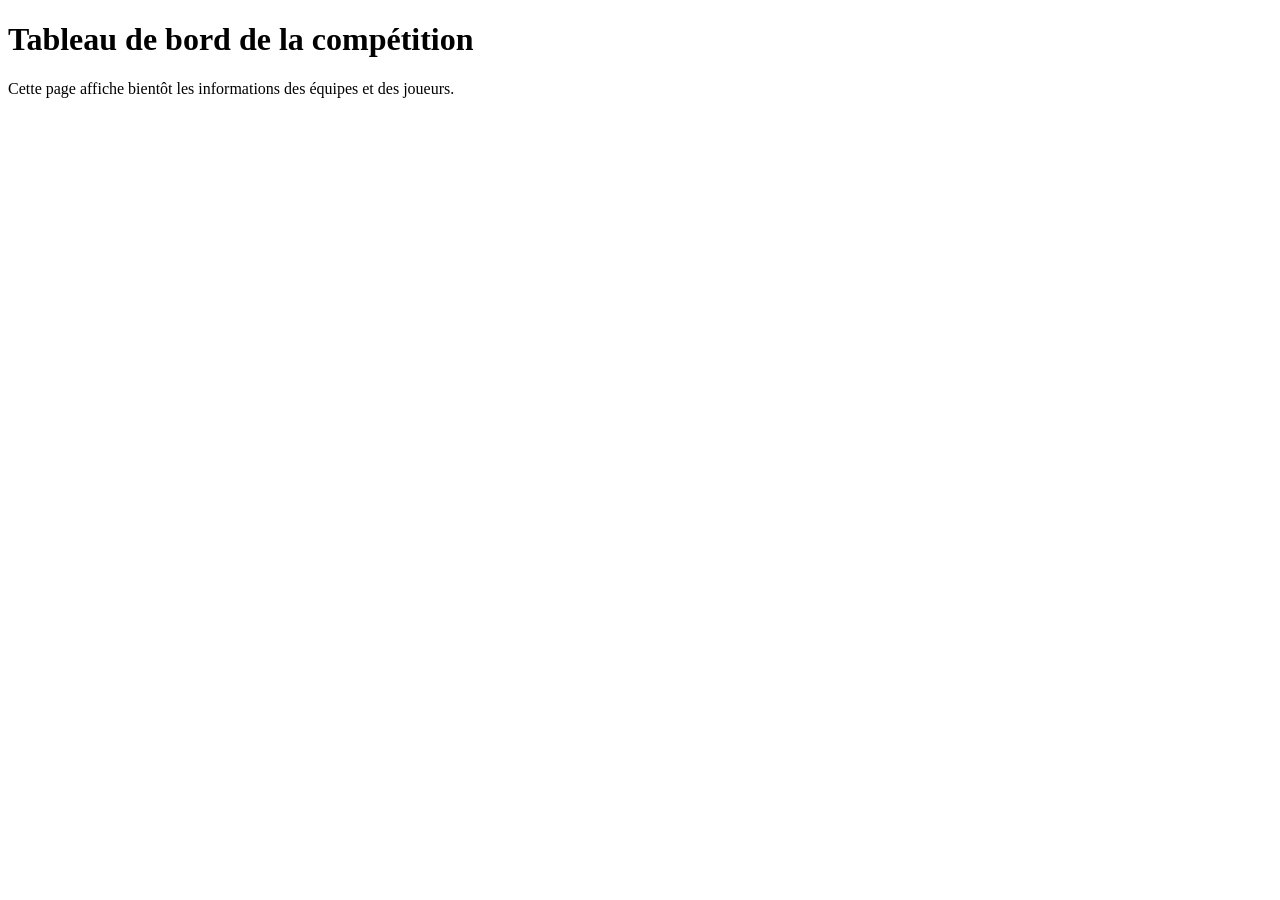
<file: cours/javascript/13-ou-sexecute-le-code/index.html>
<!DOCTYPE html>
<html lang="fr">

<head>
    <meta charset="UTF-8">
    <title>Compétition e-sport</title>
</head>

<body>
    <h1>Tableau de bord de la compétition</h1>
    <p>Cette page affiche bientôt les informations des équipes et des joueurs.</p>
    <script src="script.js"></script>
</body>

</html>
</file>
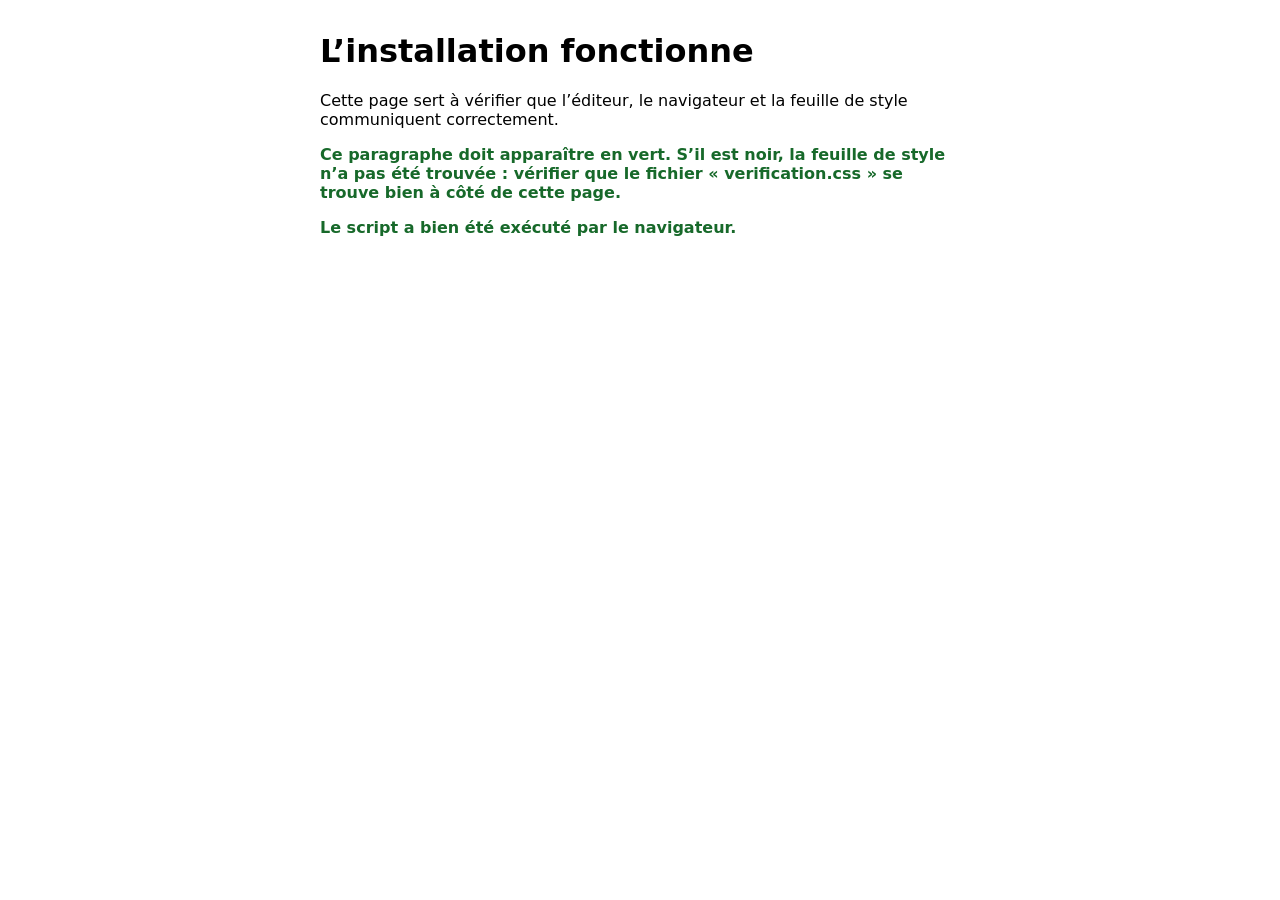
<file: cours/verif/verification.html>
<!DOCTYPE html>
<html lang="fr">
<head>
    <meta charset="UTF-8">
    <title>Vérification de l’éditeur</title>
    <link rel="stylesheet" href="verification.css">
</head>
<body>

    <h1>L’installation fonctionne</h1>

    <p>
        Cette page sert à vérifier que l’éditeur, le navigateur et la
        feuille de style communiquent correctement.
    </p>

    <p class="test">
        Ce paragraphe doit apparaître en vert. S’il est noir, la feuille
        de style n’a pas été trouvée : vérifier que le fichier
        « verification.css » se trouve bien à côté de cette page.
    </p>

    <p id="resultat-script">
        Ce texte doit être remplacé par le script. S’il ne change pas,
        le fichier « verification.js » n’a pas été chargé.
    </p>

    <script src="verification.js"></script>
</body>
</html>
</file>
<file: cours/html-css/03-texte-et-css/style.css>
body {
    font-family: Arial, sans-sherif;
    color: darkslategray;
}

h1 {
    color: steelblue;
}

h2 {
    color: teal;
}

li {
    margin-bottom: 4px;
}

.recommandee {
    font-weight: bold;
    color: seagreen;
}

.deconseillee {
    color: red
}

em {
    font-family: fantasy;
}
</file>
<file: cours/html-css/04-cascade-specificite/style.css>
body {
    font-family: Arial, sans-sherif;
    color: darkslategray;
}

h1 {
    color: steelblue;
}

h2 {
    color: teal;
}

li {
    margin-bottom: 4px;
    color: black;
}

#race-vedette {
    color: purple;
}

.recommandee {
    font-weight: bold;
    color: seagreen;
}

.deconseillee {
    color: red
}

em {
    font-family: fantasy;
}
</file>
<file: cours/html-css/04-exercice/style.css>
body {
    font-family: Arial, sans-sherif;
    color: darkslategray;
}

h1 {
    color: steelblue;
}

h2 {
    color: teal;
}

li {
    margin-bottom: 4px;
    color: black;
}

#race-vedette {
    color: purple;
}

#autre-race {
    color: chocolate;
}

#couleur {
    color: gold;
}

.recommandee {
    font-weight: bold;
    color: seagreen;
}

.deconseillee {
    color: red
}

em {
    font-family: fantasy;
}
</file>
<file: cours/html-css/05-liens-navigation/style.css>
body {
    font-family: Arial, sans-sherif;
    color: darkslategray;
}

h1 {
    color: steelblue;
}

h2 {
    color: teal;
}

li {
    margin-bottom: 4px;
    color: black;
}

#race-vedette {
    color: purple;
}

.recommandee {
    font-weight: bold;
    color: seagreen;
}

nav ul {
    list-style: none;
    padding: 0;
}

nav li {
    display: inline-block;
    margin-right: 16px
}

nav a {
    color: darkslategray;
    text-decoration: none;
}

nav a:visited {
    color: darkslategray;
}

nav a:hover {
    color: seagreen;
    text-decoration: underline;
}
</file>
<file: cours/html-css/06-images-box-model/style.css>
body {
    font-family: Arial, sans-sherif;
    color: darkslategray;
}

h1 {
    color: steelblue;
}

h2 {
    color: teal;
}

li {
    margin-bottom: 4px;
    color: black;
}

#race-vedette {
    color: purple;
}

.recommandee {
    font-weight: bold;
    color: seagreen;
}

nav ul {
    list-style: none;
    padding: 0;
}

nav li {
    display: inline-block;
    margin-right: 16px
}

nav a {
    color: darkslategray;
    text-decoration: none;
}

nav a:visited {
    color: darkslategray;
}

nav a:hover {
    color: seagreen;
    text-decoration: underline;
}

figure {
    border: 2px solid steelblue;
    padding: 8px;
    margin: 16px 0;
}

img {
    width: 300 px
}

figcaption {
    font-style: italic;
    margin-top: 4px
}
</file>
<file: cours/html-css/07-tableaux/style.css>
body {
    font-family: Arial, sans-sherif;
    color: darkslategray;
}

h1 {
    color: steelblue;
}

h2 {
    color: teal;
}

li {
    margin-bottom: 4px;
    color: black;
}

#race-vedette {
    color: purple;
}

.recommandee {
    font-weight: bold;
    color: seagreen;
}

nav ul {
    list-style: none;
    padding: 0;
}

nav li {
    display: inline-block;
    margin-right: 16px
}

nav a {
    color: darkslategray;
    text-decoration: none;
}

nav a:visited {
    color: darkslategray;
}

nav a:hover {
    color: seagreen;
    text-decoration: underline;
}

figure {
    border: 2px solid steelblue;
    padding: 8px;
    margin: 16px 0;
}

img {
    width: 300 px
}

figcaption {
    font-style: italic;
    margin-top: 4px
}

table {
    border-collapse: collapse;
}

th,
td {
    border: 1px solid darkslategray;
    padding: 6px;
    text-align: left;
    vertical-align: top;
}

thead {
    background-color: steelblue;
    color: white;
}

tbody tr:nth-child(even) {
    background-color: whitesmoke;
}
</file>
<file: cours/html-css/10-structure-semantique/style.css>
body {
    font-family: Arial, sans-sherif;
    color: darkslategray;
}

h1 {
    color: steelblue;
}

h2 {
    color: teal;
}

li {
    margin-bottom: 4px;
    color: black;
}

#race-vedette {
    color: purple;
}

.recommandee {
    font-weight: bold;
    color: seagreen;
}

nav ul {
    list-style: none;
    padding: 0;
}

nav li {
    display: inline-block;
    margin-right: 16px
}

nav a {
    color: darkslategray;
    text-decoration: none;
}

nav a:visited {
    color: darkslategray;
}

nav a:hover {
    color: seagreen;
    text-decoration: underline;
}

figure {
    border: 2px solid steelblue;
    padding: 8px;
    margin: 16px 0;
}

img {
    width: 300 px
}

figcaption {
    font-style: italic;
    margin-top: 4px
}

table {
    border-collapse: collapse;
}

th,
td {
    border: 1px solid darkslategray;
    padding: 6px;
    text-align: left;
    vertical-align: top;
}

thead {
    background-color: steelblue;
    color: white;
}

tbody tr:nth-child(even) {
    background-color: whitesmoke;
}

input,
select,
textarea {
    border: 1px solid darkslategray;
    padding: 4px;
}

input:focus,
select:focus,
textarea:focus {
    outline: 2px solid steelblue;
    outline-offset: 1px;
}

input:valid {
    border-color: seagreen;
}

input:invalid {
    border-color: crimson;
}
</file>
<file: cours/html-css/11-flexbox/style.css>
body {
    font-family: Arial, sans-sherif;
    color: darkslategray;
}

h1 {
    color: steelblue;
}

h2 {
    color: teal;
}

li {
    margin-bottom: 4px;
    color: black;
}

#race-vedette {
    color: purple;
}

.recommandee {
    font-weight: bold;
    color: seagreen;
}

nav ul {
    display: flex;
    gap: 16px;
    list-style: none;
    padding: 0;
}

nav li {
    display: flex;
    gap: 16px;
    list-style: none;
    padding: 0;
}

nav a {
    color: darkslategray;
    text-decoration: none;
}

nav a:visited {
    color: darkslategray;
}

nav a:hover {
    color: seagreen;
    text-decoration: underline;
}

figure {
    border: 2px solid steelblue;
    padding: 8px;
    margin: 16px 0;
}

img {
    width: 300 px
}

figcaption {
    font-style: italic;
    margin-top: 4px
}

table {
    border-collapse: collapse;
}

th,
td {
    border: 1px solid darkslategray;
    padding: 6px;
    text-align: left;
    vertical-align: top;
}

thead {
    background-color: steelblue;
    color: white;
}

tbody tr:nth-child(even) {
    background-color: whitesmoke;
}

input,
select,
textarea {
    border: 1px solid darkslategray;
    padding: 4px;
}

input:focus,
select:focus,
textarea:focus {
    outline: 2px solid steelblue;
    outline-offset: 1px;
}

input:valid {
    border-color: seagreen;
}

input:invalid {
    border-color: crimson;
}

header {
    display: flex;
    justify-content: space-between;
    align-items: center;
}
</file>
<file: cours/html-css/12-synthèse/style.css>
body {
    font-family: Arial, sans-sherif;
    color: darkslategray;
}

h1 {
    color: steelblue;
}

h2 {
    color: teal;
}

li {
    margin-bottom: 4px;
    color: black;
}

#jeu-vendu {
    color: goldenrod;
}

.recommandee {
    font-weight: bold;
    color: seagreen;
}

nav ul {
    display: flex;
    gap: 16px;
    list-style: none;
    padding: 0;
}

nav li {
    display: flex;
    gap: 16px;
    list-style: none;
    padding: 0;
}

nav a {
    color: darkslategray;
    text-decoration: none;
}

nav a:visited {
    color: darkslategray;
}

nav a:hover {
    color: seagreen;
    text-decoration: underline;
}

figure {
    border: 2px solid steelblue;
    padding: 8px;
    margin: 16px 0;
}

img {
    width: 300 px
}

figcaption {
    font-style: italic;
    margin-top: 4px
}

table {
    border-collapse: collapse;
}

th,
td {
    border: 1px solid darkslategray;
    padding: 6px;
    text-align: left;
    vertical-align: top;
}

thead {
    background-color: steelblue;
    color: white;
}

tbody tr:nth-child(even) {
    background-color: whitesmoke;
}

input,
select,
textarea {
    border: 1px solid darkslategray;
    padding: 4px;
}

input:focus,
select:focus,
textarea:focus {
    outline: 2px solid steelblue;
    outline-offset: 1px;
}

input:valid {
    border-color: seagreen;
}

input:invalid {
    border-color: crimson;
}

header {
    display: flex;
    justify-content: space-between;
    align-items: center;
}
</file>
<file: cours/verif/verification.css>
/* Feuille de style de vérification. */

body {
    font-family: system-ui, sans-serif;
    max-width: 40rem;
    margin: 2rem auto;
    padding: 0 1rem;
}

.test {
    color: #17692a;
    font-weight: bold;
}
</file>
